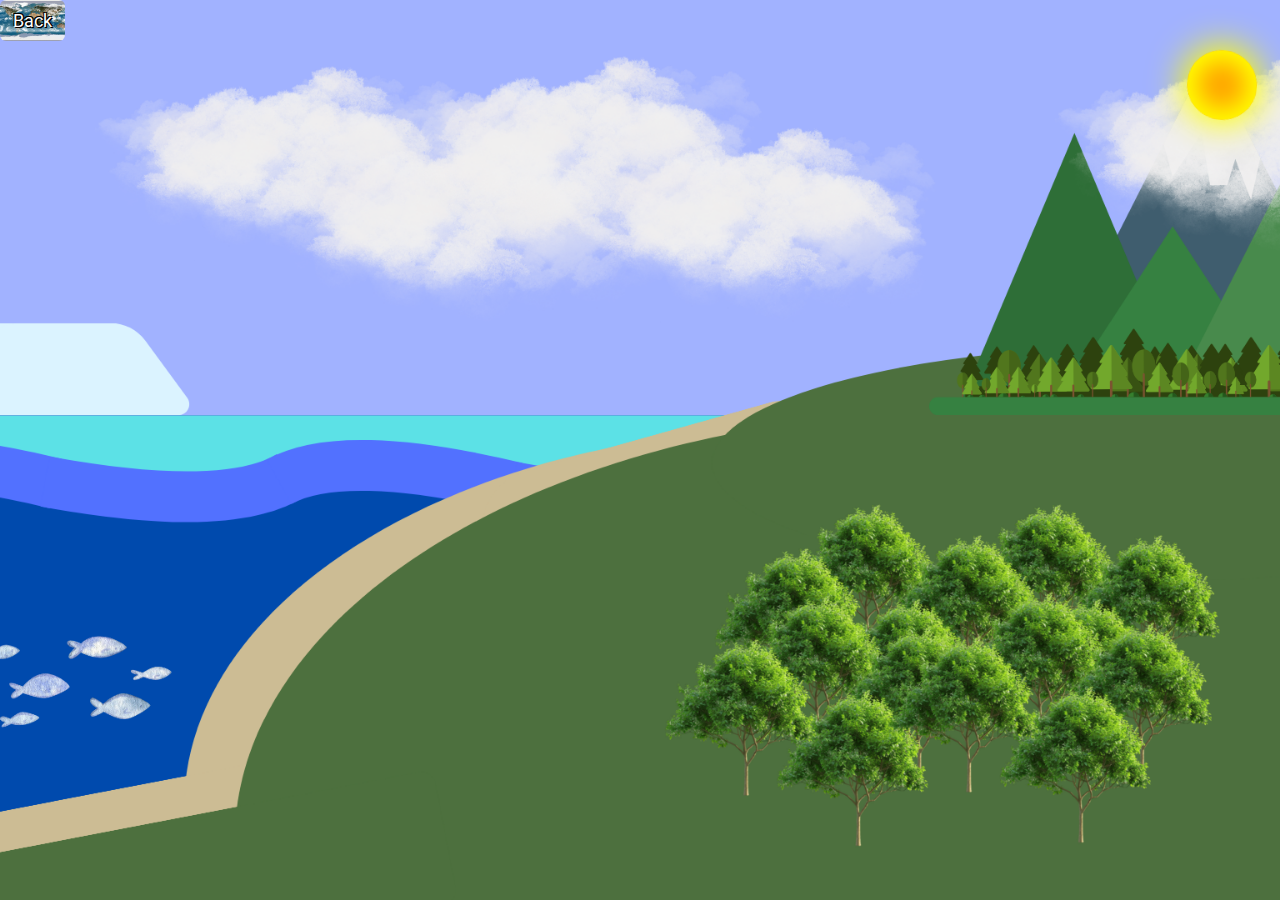
<file: html/systems-view.html>
<!DOCTYPE html>
<html lang="en">
<head>
    <meta charset="UTF-8">
    <meta name="viewport" content="width=device-width, user-scalable=no">
    <title>Earth's Systems</title>
    <link href="https://cdn.jsdelivr.net/npm/bootstrap@5.3.3/dist/css/bootstrap.min.css" rel="stylesheet">
    <script src="https://cdn.jsdelivr.net/npm/bootstrap@5.3.3/dist/js/bootstrap.bundle.min.js"></script>
    <link rel="stylesheet" href="../css/system-view-page-style.css">
    <link rel="stylesheet" href="../css/mountains.css">
    <link rel="stylesheet" href="../css/clouds.css">
    <link rel="stylesheet" href="../css/tree.css">

</head>
<body>
    <a href="index.html" class="btn earth-btn">Back</a>
    <div class="box-container1">
    <a href="biosphere.html" class="box-link">
        <div class="box1">
            <div class="box-text1">Biosphere</div>
        </div>
    </a>
</div>

<div class="box-container2">
    <a href="atmosphere.html" class="box-link">
        <div class="box2">
            <div class="box-text2">Atmosphere</div>
        </div>
    </a>
</div>

<div class="box-container3">
    <a href="geosphere.html" class="box-link">
        <div class="box3">
            <div class="box-text3">Geosphere</div>
        </div>
    </a>
</div>

<div class="box-container4">
    <a href="hydrosphere.html" class="box-link">
        <div class="box4">
            <div class="box-text4">Hydrosphere</div>
        </div>
    </a>
</div>

    <div class="sun-container">
        <div class="sun"></div>
    </div>
</body>
<script>
    document.querySelector('.sun').addEventListener('click', function() {
        const arrows = document.querySelectorAll('.arrow-label');

        // Check if arrows are currently visible
        const isVisible = arrows[0].classList.contains('visible');

        arrows.forEach(arrow => {
            if (isVisible) {
                arrow.classList.remove('visible');
                arrow.classList.add('fade-out');
                setTimeout(() => {
                    arrow.style.visibility = 'hidden';
                    arrow.classList.remove('fade-out');
                }, 500);
            } else {
                arrow.style.visibility = 'visible';
                arrow.classList.add('visible');
            }
        });
    });


</script>
</html>
</file>
<file: css/system-view-page-style.css>
@import url('https://fonts.googleapis.com/css2?family=Roboto:ital,wght@0,100..900;1,100..900&display=swap');

html {
    overflow-x: hidden;
    overflow-y: hidden;
}

body {
    font-family: "Roboto", sans-serif;
    align-items: center;
    background: url("../images/systems-view-bg.png") no-repeat center center fixed;
    background-size: cover;
}

.container {
    position: relative;
    text-align: center;
}


.earth-btn {
    position: absolute;
    font-size: 2vh;
    color: #ffffff;
    text-shadow: -0.1vw -0.1vh 0 black, 0.1vw -0.1vh 0 black, 0.1vw 0.1vh 0 black,
    0.1vw 0.1vh 0 black;
    background-image: url("../images/earth.jpg");
    background-size: cover;
    background-position: center;
}

.sun-wrapper {
    position: relative;
    width: 100%;
    height: 100%;
    z-index: auto;
}

.sun-container {
    position: absolute;
    left: 90vw;
}

.sun {
    margin: 50px 50%;
    border-radius: 50%;
    width: 70px;
    height: 70px;
    background-color: orange;
    box-shadow: 0 0 35px 5px yellow, 0 0 25px 10px yellow inset;
    transform: rotateX(6deg) rotateY(6deg) rotateZ(6deg) scale(1);
    transition: transform 0.5s, box-shadow 0.5s;
    cursor: pointer;
}

.sun:hover {
    transition: transform 1s;
    transform: rotateX(10deg) rotateY(10deg) rotateZ(10deg) scale(1.2);
}

.sun:active {
    transition: transform 0.2s, box-shadow 0.2s;
    transform: rotateX(10deg) rotateY(10deg) rotateZ(10deg) scale(0.95);
    box-shadow: 0 0 25px 3px yellow, 0 0 15px 7px yellow inset;
}

.sun-text {
    position: absolute;
    left: -210%;
    top: 52%;
    transform: translateY(-50%) translateX(1.85vw);
    opacity: 0;
    color: #FFD700;
    font-weight: bold;
    font-size: 1.2rem;
    white-space: nowrap;
    transition: all 0.5s ease-in-out;
    pointer-events: none;
}

.sun:hover .sun-text {
    transform: translateY(-50%) translateX(0);
    opacity: 1;
}

@keyframes fadeIn {
    from {
        opacity: 0;
        transform: scale(0);
    }
    to {
        opacity: 1;
        transform: scale(2);
    }
}

@keyframes fadeOut {
    from {
        opacity: 1;
        transform: scale(2);
    }
    to {
        opacity: 0;
        transform: scale(0);
    }
}

.arrow-label {
    position: absolute;
    font-size: 1rem;
    font-weight: bold;
    color: #FFD700;
    display: flex;
    align-items: center;
    white-space: nowrap;
    transform: scale(2);
    opacity: 0;  /* Start hidden */
    visibility: hidden; /* Start hidden */
}

.arrow-label.visible {
    visibility: visible;
    animation: fadeIn 0.5s ease-out forwards;
}

.arrow-label.fade-out {
    animation: fadeOut 0.5s ease-out forwards;
}


.arrow-label::before {
    content: "";
    display: inline-block;
    height: 2px;    /* changed from 0.19vh */
    width: 142px;   /* changed from 7.41vw */
    background-color: #FFD700;
    margin-right: 14px;  /* changed from 0.74vw */
}

.arrow-label::after {
    content: "";
    display: inline-block;
    width: 0;
    height: 0;
    border-top: 6px solid transparent;    /* changed from 0.56vh */
    border-bottom: 6px solid transparent; /* changed from 0.56vh */
    border-left: 18px solid #FFD700;     /* changed from 0.93vw */
    margin-left: 11px;                    /* changed from 0.56vw */
}

.right-arrow {
    top: 50px;      /* changed from 4.63vh */
    left: 0;
}

.left-arrow::before {
    margin-right: 0;
    margin-left: 14px;  /* changed from 0.74vw */
}

.left-arrow::after {
    border-left: none;
    border-right: 18px solid #FFD700;  /* changed from 0.93vw */
    margin-left: 0;
    margin-right: 11px;                /* changed from 0.56vw */
}

.arrow-incoming {
    top: 298px;     /* changed from 27.56vh */
    left: 1000px;   /* changed from 52.08vw */
}

.arrow-reflected {
    scale: 0.5;
    rotate: 300deg;
    top: 400px;      /* changed from 2.78vh */
    left: 700px;   /* changed from 52.08vw */
}

.arrow-absorbed {
    top: 120px;     /* changed from 11.11vh */
    left: 1000px;   /* changed from 52.08vw */
}

.arrow-emitted {
    scale: 0.5;
    rotate: 300deg;
    top: 400px;     /* changed from 18.52vh */
    left: 1000px;   /* changed from 52.08vw */
}

.box-link {
    text-decoration: none;
    color: inherit;
    display: block;
}

.box-link:hover {
    text-decoration: none;
    color: inherit;
}


.box-container1 {
    position: absolute;
    top: 650px;
    left: 1200px;
}

.box-container2 {
    position: absolute;
    left: 600px;
    top: 50px;
}

.box-container3 {
    position: absolute;
    left: 1400px;
    top: 250px;
}

.box-container4 {
    position: absolute;
    left: 100px;
    top: 550px;
}

.box1, .box2, .box3, .box4 {
    height: 200px;
    width: 400px;
    position: absolute;
    transform: scale(1);
    transition: transform 0.5s, box-shadow 0.5s;
    cursor: pointer;
}

.box1:hover, .box2:hover, .box3:hover, .box4:hover {
    transition: transform 1s;
    transform: rotateX(10deg) rotateY(10deg) rotateZ(10deg) scale(1.2);
}

.box1:active, .box2:active, .box3:active, .box4:active {
    transition: transform 0.2s;
    transform: rotateX(10deg) rotateY(10deg) rotateZ(10deg) scale(0.95);
}

.box-text1, .box-text2, .box-text3, .box-text4 {
    position: absolute;
    top: 40%;
    transform: translateY(-50%) translateX(1.85vw);
    opacity: 0;
    text-shadow: -0.1vw -0.1vh 0 black, 0.1vw -0.1vh 0 black, 0.1vw 0.1vh 0 black,
    0.1vw 0.1vh 0 black;
    font-weight: bold;
    font-size: 4rem;
    white-space: nowrap;
    transition: all 0.5s ease-in-out;
    pointer-events: none;
}

.box-text1 {
    color: #53ad30;
}

.box-text2 {
    color: #ffffff;
}

.box-text3 {
    color: #3d301b;
}

.box-text4 {
    color: #1733b7;
}

.box1:hover .box-text1,
.box2:hover .box-text2,
.box3:hover .box-text3,
.box4:hover .box-text4 {
    transform: translateY(-50%) translateX(0);
    opacity: 1;
}
</file>
<file: css/mountains.css>
.mountain, .mountain-two, .mountain-three {
    position: absolute;
    right: 100px;
    top: 250px;
    border-left: 150px solid transparent;
    border-right: 150px solid transparent;
    border-bottom: 180px solid #57401e;
    z-index: 1;
}
.mountain-two {
    right: 200px;
    top: 250px;
    z-index: 0;
    border-bottom: 180px solid #221b11;
}
.mountain-three {
    right: -10px;
    top: 250px;
    border-bottom: 180px solid #352615;
    z-index: 0;
}
.mountain-top {
    position: absolute;
    right: -65px;
    border-left: 65px solid transparent;
    border-right: 65px solid transparent;
    border-bottom: 77px solid #ffffff;
    z-index: 2;
}
.mountain-cap-1, .mountain-cap-2, .mountain-cap-3 {
    position: absolute;
    top: 70px;
    border-left: 25px solid transparent;
    border-right: 25px solid transparent;
    border-top: 25px solid #ffffff;
}
.mountain-cap-1 { left: -55px; }
.mountain-cap-2 { left: -25px; }
.mountain-cap-3 { left: 5px; }
</file>
<file: css/clouds.css>
.cloud-wrapper {
    position: relative;
    display: block;
    top: 100px;
    left: 600px;
    z-index: 1;
}

.clouds {
    position: absolute;
    top: 0;
    left: 0;
    width: 300px;
    height: 160px;
    background-repeat: no-repeat;
    background-position: 0px 50px, 40px 0px, 130px 30px, 170px 50px, 50px 70px;
    background-size: 60px 50px, 120px 80px, 70px 50px, 90px 50px, 160px 30px;
}

.cloud-1 {
    position: absolute;
    top: -25px;
    left: 50px;
    background-image:
            radial-gradient(circle 30px at 30px 30px, #a5a5a5 100%, transparent 0),
            radial-gradient(circle 60px at 60px 60px, #a5a5a5 100%, transparent 0),
            radial-gradient(circle 35px at 35px 35px, #a5a5a5 100%, transparent 0),
            radial-gradient(circle 45px at 45px 45px, #a5a5a5 100%, transparent 0),
            linear-gradient(#a5a5a5 50px, transparent 0);
}

.cloud-2 {
    position: absolute;
    left: 80px;
    background-image:
            radial-gradient(circle 30px at 30px 30px, #b0b0b0 100%, transparent 0),
            radial-gradient(circle 60px at 60px 60px, #b0b0b0 100%, transparent 0),
            radial-gradient(circle 35px at 35px 35px, #b0b0b0 100%, transparent 0),
            radial-gradient(circle 45px at 45px 45px, #b0b0b0 100%, transparent 0),
            linear-gradient(#b0b0b0 50px, transparent 0);
}

.cloud-3 {
    background-image:
            radial-gradient(circle 30px at 30px 30px, #c0c0c0 100%, transparent 0),
            radial-gradient(circle 60px at 60px 60px, #c0c0c0 100%, transparent 0),
            radial-gradient(circle 35px at 35px 35px, #c0c0c0 100%, transparent 0),
            radial-gradient(circle 45px at 45px 45px, #c0c0c0 100%, transparent 0),
            linear-gradient(#c0c0c0 50px, transparent 0);
}

.clouds::after {
    position: absolute;
    content: '';
    top: 90px;
    width: 1px;
    height: 10px;
    animation: raindrop 0.8s linear infinite;
}

@keyframes raindrop {
    0% {
        box-shadow: 35px 0 white, 70px 0 white, 105px 0 white, 140px 0 white, 175px 0 white, 210px 0 white, 235px 0 white;
    }
    50% {
        box-shadow: 35px 20px white, 70px 60px transparent, 105px 30px transparent, 140px 70px transparent, 175px 40px white, 210px 60px transparent, 235px 80px transparent;
    }
    100% {
        box-shadow: 35px 60px transparent, 70px 60px transparent, 105px 50px transparent, 140px 70px transparent, 175px 70px transparent, 210px 60px transparent, 235px 20px transparent;
    }
}
</file>
<file: css/tree.css>
.tree-wrapper {
    position: relative;
    width: 100%;
    height: 100%;
}

.tree-container {
    position: absolute;
}

#tree {
    background: url("../images/tree.png");
    background-size: auto 100%;
    width: 250px;
    height: 250px;
    margin: 6em auto;
    z-index: 2;
}
</file>
